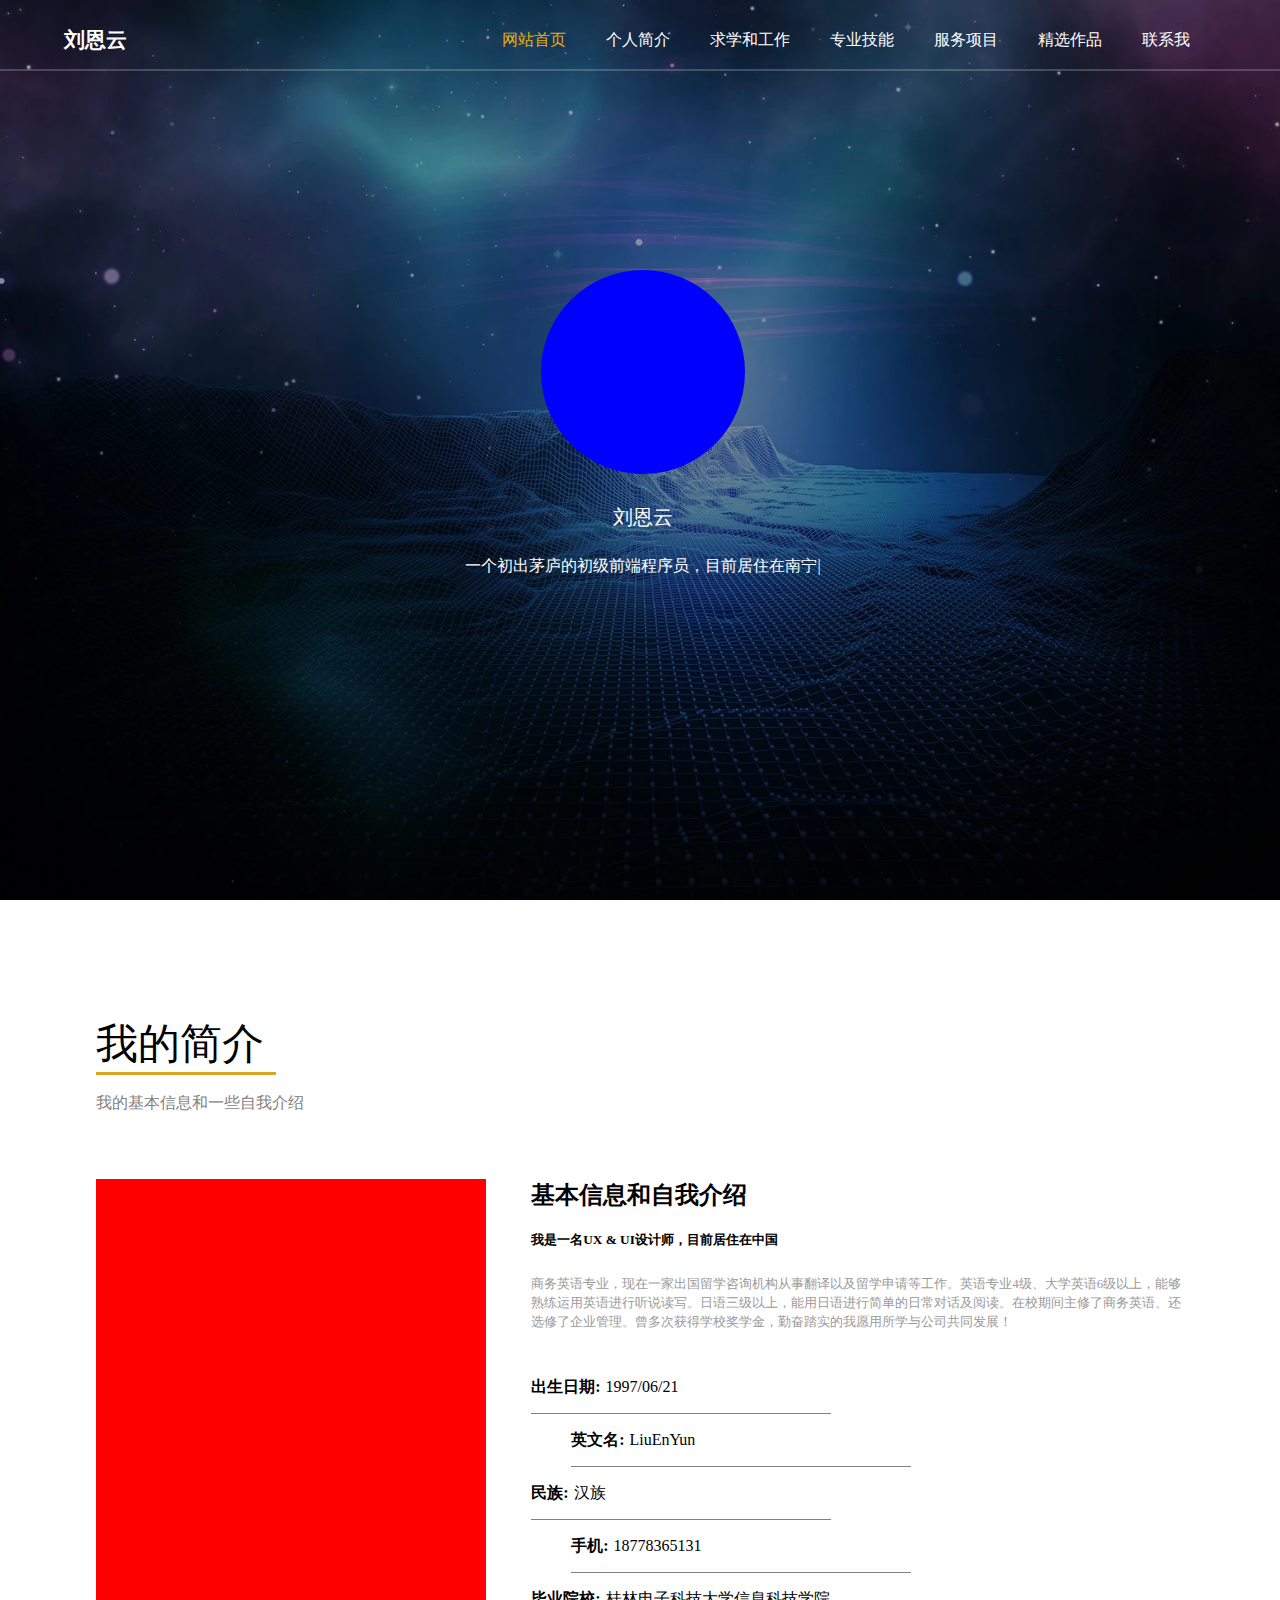
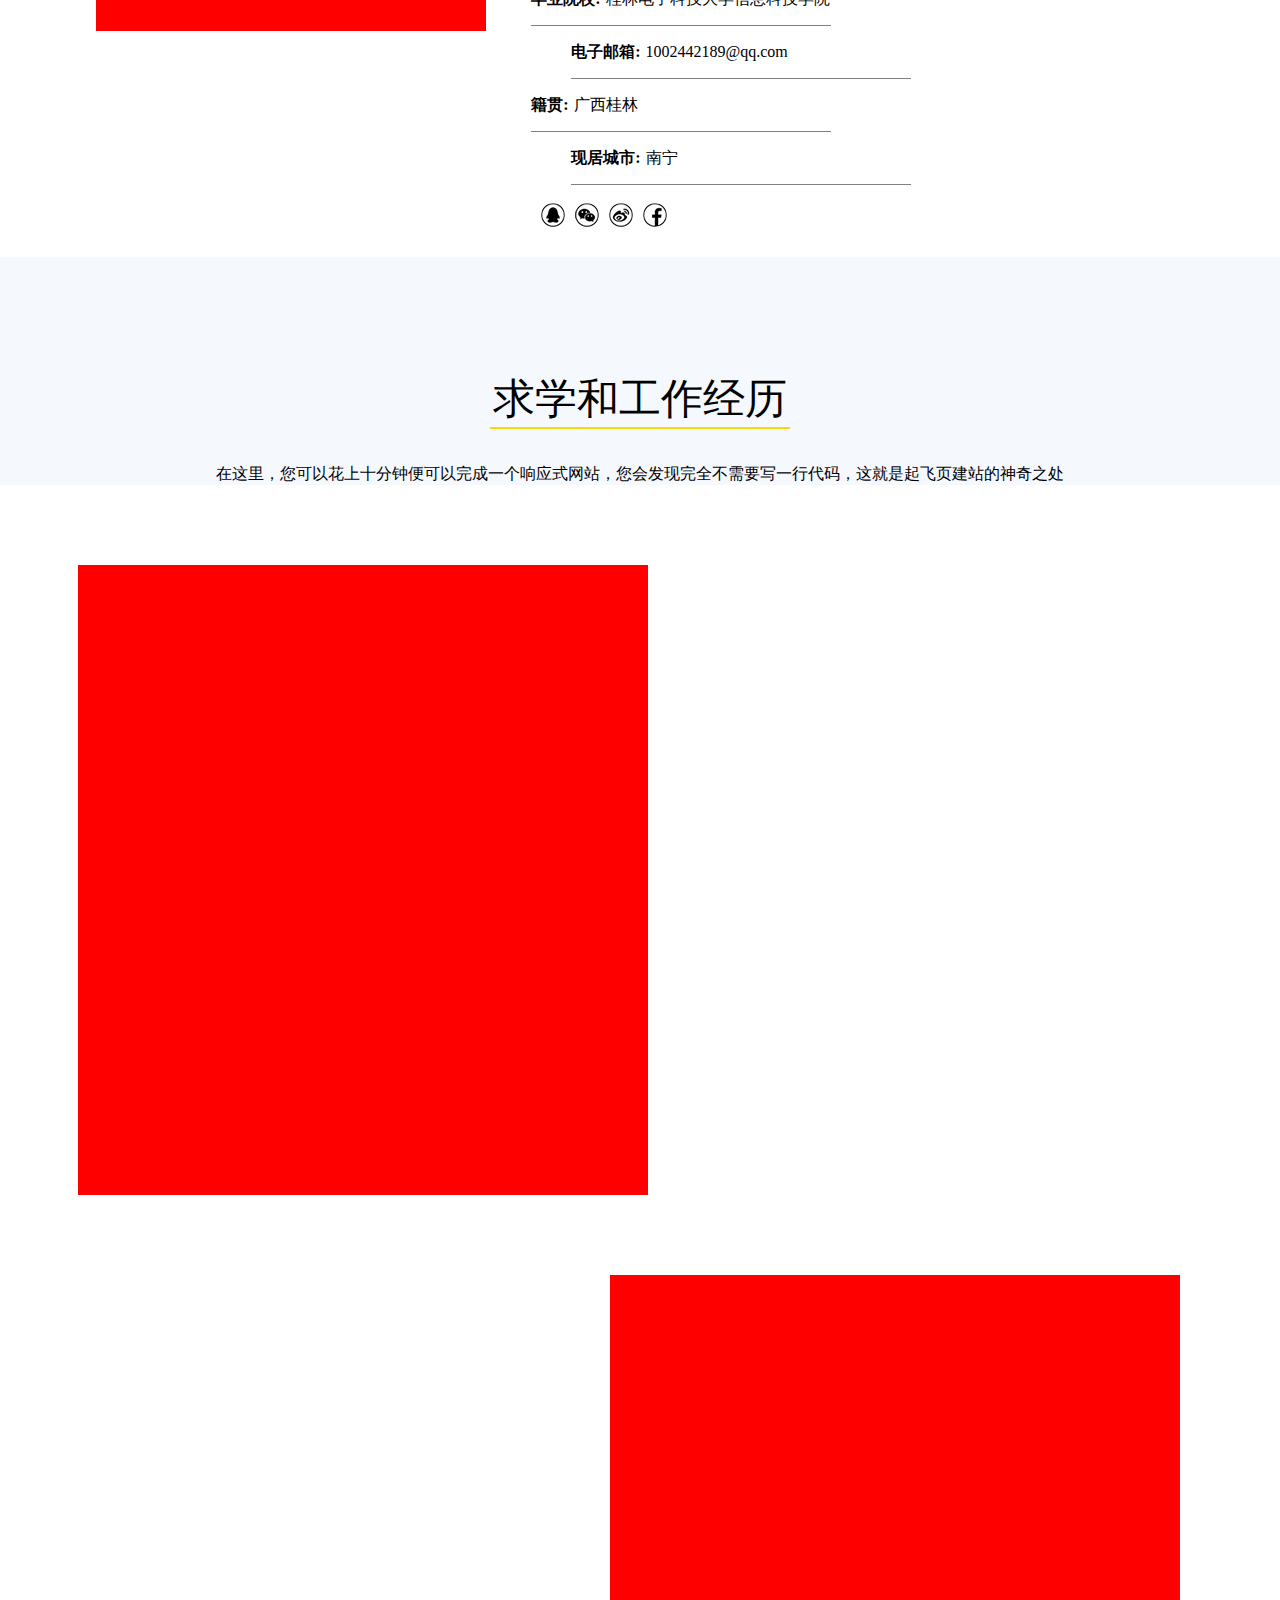
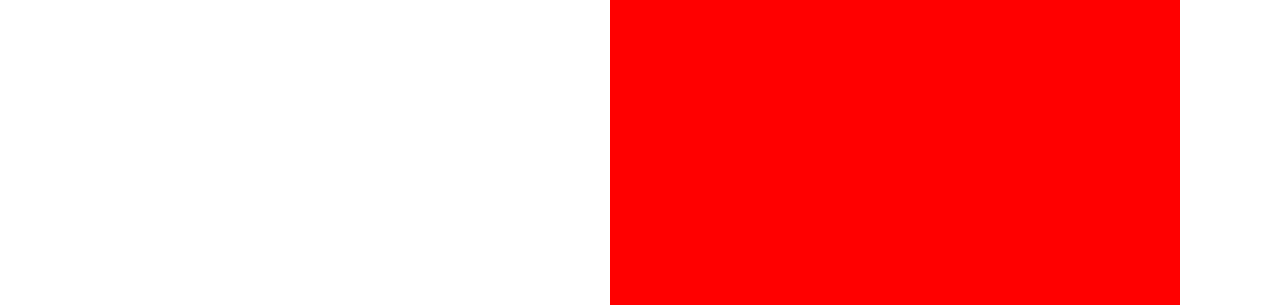
<file: index.html>
<!DOCTYPE html>
<html>
	<head>
<meta charset="utf-8" />
<title></title>
 <script src="js/jquery-3.4.1.js"></script>
 <style>
 	   *{
	padding: 0;
	margin: 0;
		}

  .head{
  	   width: 100%;
	    height:100vh;
		background:url(img/背景.webp)center top/cover;
	}
	h4{
		color: white;
		display: block;
		position: absolute;
		float: left;
		margin-left: 5%;
		font-size:21px;
		margin-top:26px;
		
	}
	.head ul{
		position: absolute;
		color: white;	
	     right: 7%;
	     margin-top: 30px;
	     display:block;   
	}
	.head ul li{
		cursor: pointer;
		display: inline-block;
		margin-left: 36px;
	}
	.head ul li:hover{
	color: #eab109;
	}
	.head ul li:first-child{
	 margin-left: 0px;
	color: #eab109;
	}
	.line{
		width: 100%;
		margin-top: 69px;
		height: 2px;
		background:rgba(255,255,255,0.2);
		position: absolute;
	}
	.tx{
		 color: white;
		 position: absolute;
		width: 390px;
		text-align: center;
		 top: 30%;
		 left: 35%;
	}
  .tx p:first-child{
  	 
  	height: 204px;
  	background: blue;
  	border-radius: 50%;
  	width: 204px;
  	margin: 0 auto;
  	margin-bottom: 30px;
  }
  .tx p:nth-child(2){
  		margin-bottom: 25px;
  		font-size: 20px;
  }
  .box2{
   padding-top: 116px;
  	width: 85%;
  	margin: 0 auto;
  }
   .zwjs p{
  	font-size: 42px;
  	width: 180px;
  	border-bottom: solid 3px goldenrod;
  	margin-bottom: 18px;
  }
   
  .zwjs span{
  	font-size: 16px;
  	display: block;
  	color:#828282;
  	margin-bottom: 65px;
  }
  .box2_ul{
  	width: 60%;
  	float: right;
  	display: block;
  	 
  }
  .box2_ul li{
  	display: block;
  }
   .box2_ul li:nth-child(3){
   margin-bottom: 30px;
  }
  .box2_ul li h5{
  	margin: 20px 0 25px 0;
  }
.box2_ul li span{
	  color: #9a9a9a;
	  font-size: 13px;
	   
}
  .box2 .zp{
  	float: left;
  	height: 452px;
  	width: 390px;
  	background: red;
  }
 
  .grxx li{
   display: inline-block;
   line-height: 52px;
   border-bottom: solid 1px gray;
      font-weight: 800;
   }  .grxx li b{
   margin-left: 5px;
   font-weight: 400;
   }
  
  
  .box2_ul .grxx li:nth-child(1){
   width:300px;
   height: 52px;
   
  }
  .box2_ul .grxx  li:nth-child(2){
  	margin-left: 40px;
   width:340px;
   height: 52px;
   margin-right: 0px;
  
  }
  .lxfs li{
  	width: 24px;
  	height: 24px;
  	float: left;
  	margin:18px 0 0 10px;
  	background: url(img/ia_100000018.png)-48px -72px;
  }
    .lxfs li:nth-child(2){
  	background: url(img/ia_100000018.png)0px -72px;
  }
   .lxfs li:nth-child(3){
  	background: url(img/ia_100000018.png)-24px -72px;
  }
    .lxfs li:nth-child(4){
  	background: url(img/ia_100000018.png)-96px -72px;
  }
  /* */
 .box3{
 	clear: both;
 	background: #f5f8fd;
 }
 .box3_head{
 	text-align: center;
 	padding-top: 114px;
 }
 .box3_head h2{
 	font-size: 42px;
 	font-weight: 400;
 	display: block;
 	width: 300px;
 	margin: 0 auto;
    border-bottom: solid 2px gold;
    margin-bottom: 35px;
 }
 .box3_left, .box3_right{
 	height: 630px;
 	width: 570px;
 	background: red;
 	margin-top: 80px;
 }
 .box3_left{
 	float: left;
 	margin-left: 78px;
 }
  .box3_right{
  	float: right;
 	height: 630px;
 	width: 570px;
 	background: red;
 	margin-right: 100px;
 }
 </style>	
	<script type="text/javascript">
	$(function(){
 
	})
	</script>
	</head>
	<body>
	<div class="head">
		<div class="line"></div>
	<h4>刘恩云</h4>
   <ul>
    <li>网站首页</li>
   	<li>个人简介</li>
   	<li>求学和工作</li>
   	<li>专业技能</li>
   	<li>服务项目</li>
   	<li>精选作品</li>
   	<li>联系我</li>
   </ul>
   <div class="tx">
   	<p></p>
   	<p>刘恩云</p>
   	<p>一个初出茅庐的初级前端程序员，目前居住在南宁|</p>
   </div>
	</div>
	<div class="box2">
	<div class="zwjs"><p>我的简介</p>
	<span>我的基本信息和一些自我介绍</span>
	</div>
	<div class="zp"></div>
	<ul class="box2_ul">
		<li><h2>基本信息和自我介绍</h2></li>
		<li><h5>我是一名UX & UI设计师，目前居住在中国</h5></li>
		<li><span>商务英语专业，现在一家出国留学咨询机构从事翻译以及留学申请等工作。英语专业4级、大学英语6级以上，能够熟练运用英语进行听说读写。日语三级以上，能用日语进行简单的日常对话及阅读。在校期间主修了商务英语、还选修了企业管理。曾多次获得学校奖学金，勤奋踏实的我愿用所学与公司共同发展！</span></li>
		<li><ul class="grxx"><li>出生日期:<b>1997/06/21</b></li><li>英文名:<b>LiuEnYun</b></li></ul></li>
		<li><ul class="grxx"><li>民族:<b>汉族</b></li><li>手机:<b>18778365131</b></li></ul></li>
		<li><ul class="grxx"><li>毕业院校:<b>桂林电子科技大学信息科技学院 </b></li><li>电子邮箱:<b>1002442189@qq.com</b></li></ul></li>
		<li><ul class="grxx"><li>籍贯:<b>广西桂林</b></li><li>现居城市:<b>南宁</b></li></ul></li>
		<li><ul class="lxfs"><li></li><li></li><li></li><li></li></ul></li>
	</ul>
	</div>
	 <div class="box3">
	 	<div class="box3_head">
	 	<h2>求学和工作经历</h2>
	 	<p>在这里，您可以花上十分钟便可以完成一个响应式网站，您会发现完全不需要写一行代码，这就是起飞页建站的神奇之处</p>
	 <div class="box3_left"></div>
	  <div class="box3_right"></div>
	 </div>
	 </div>
	</body>
</html>
</file>
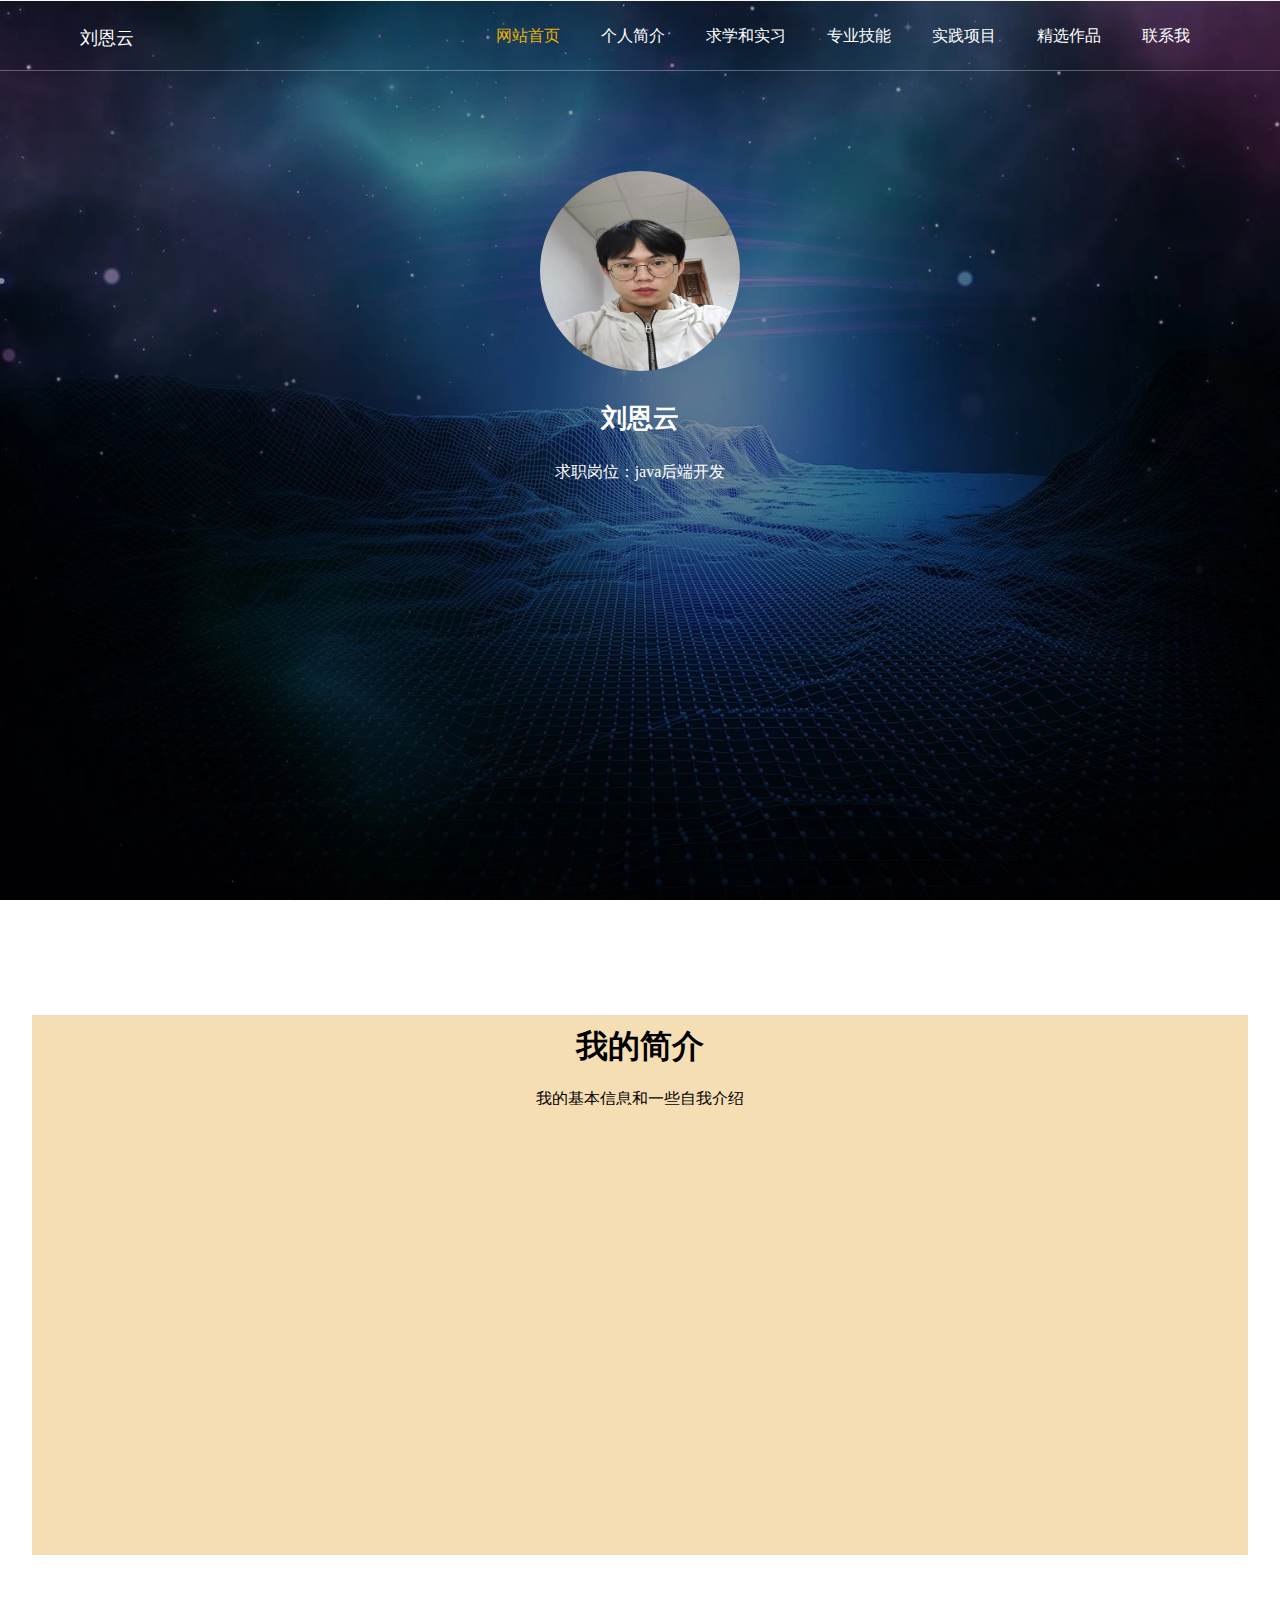
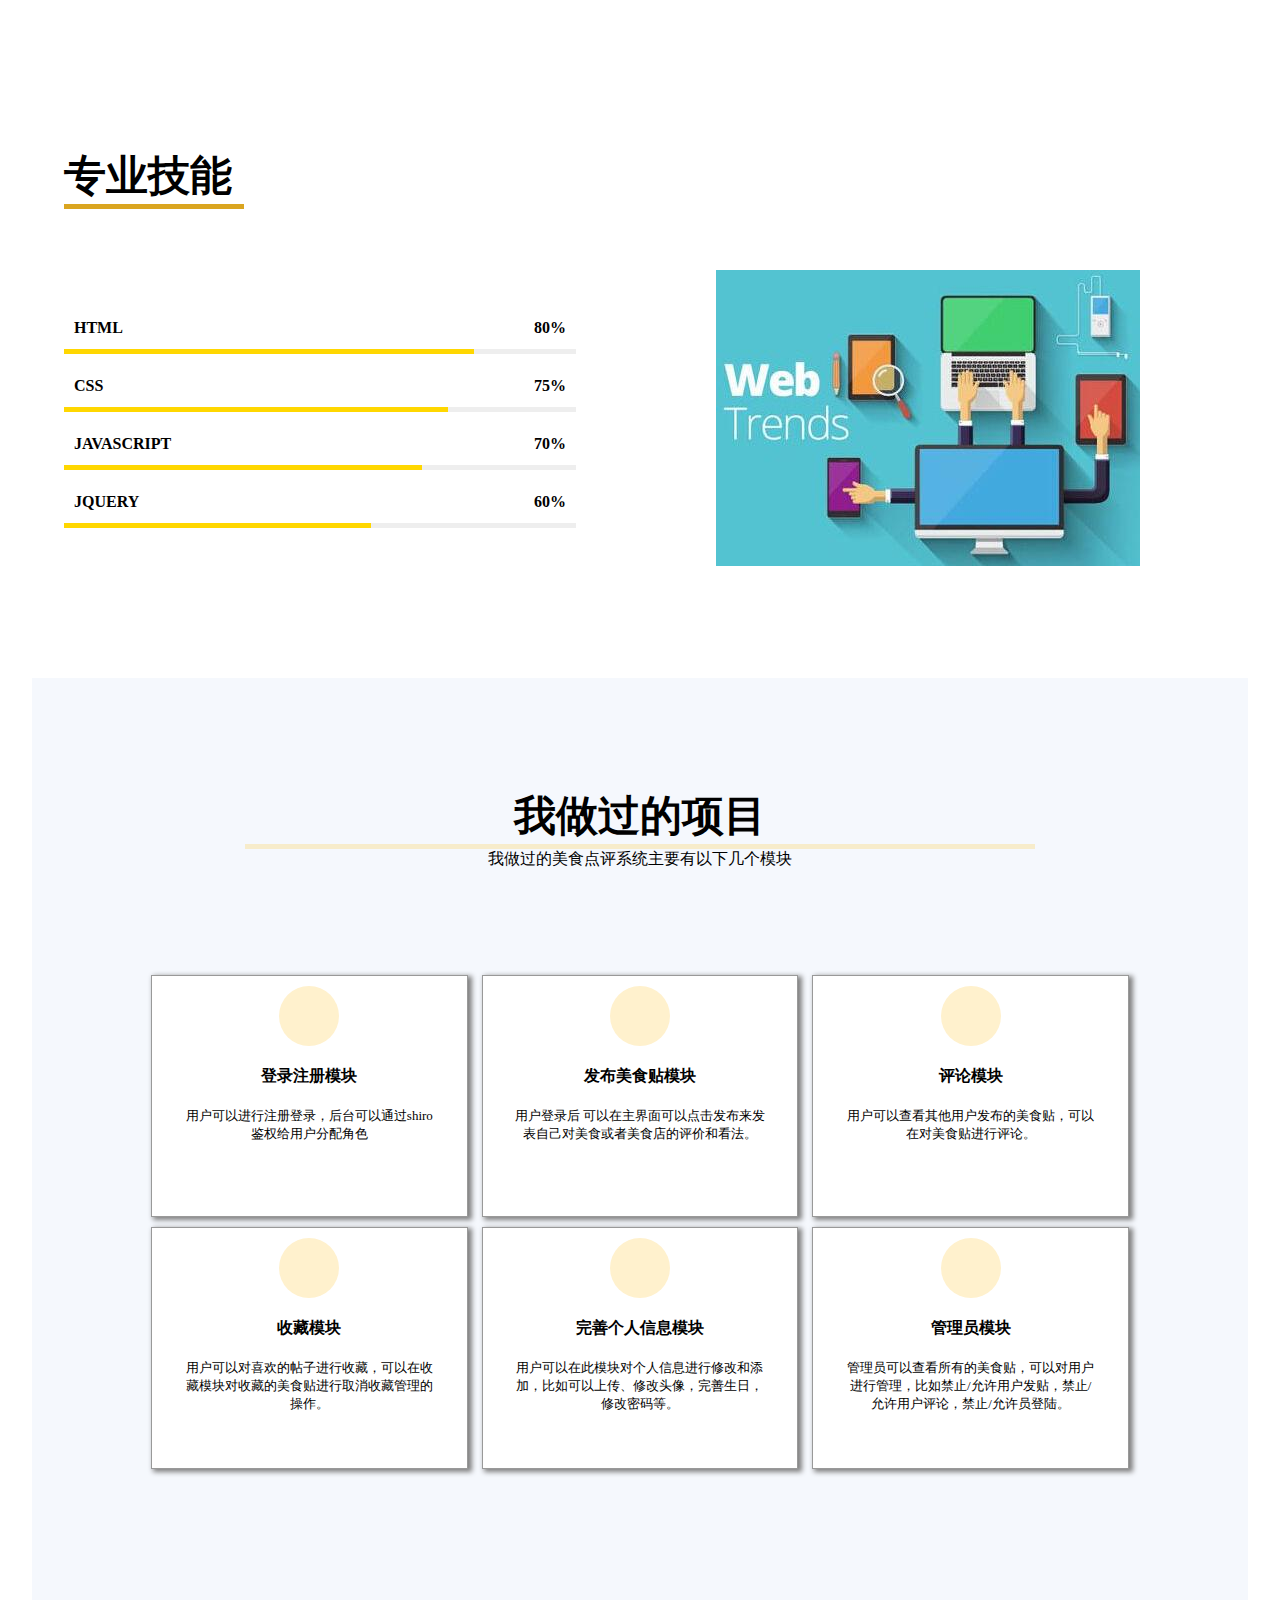
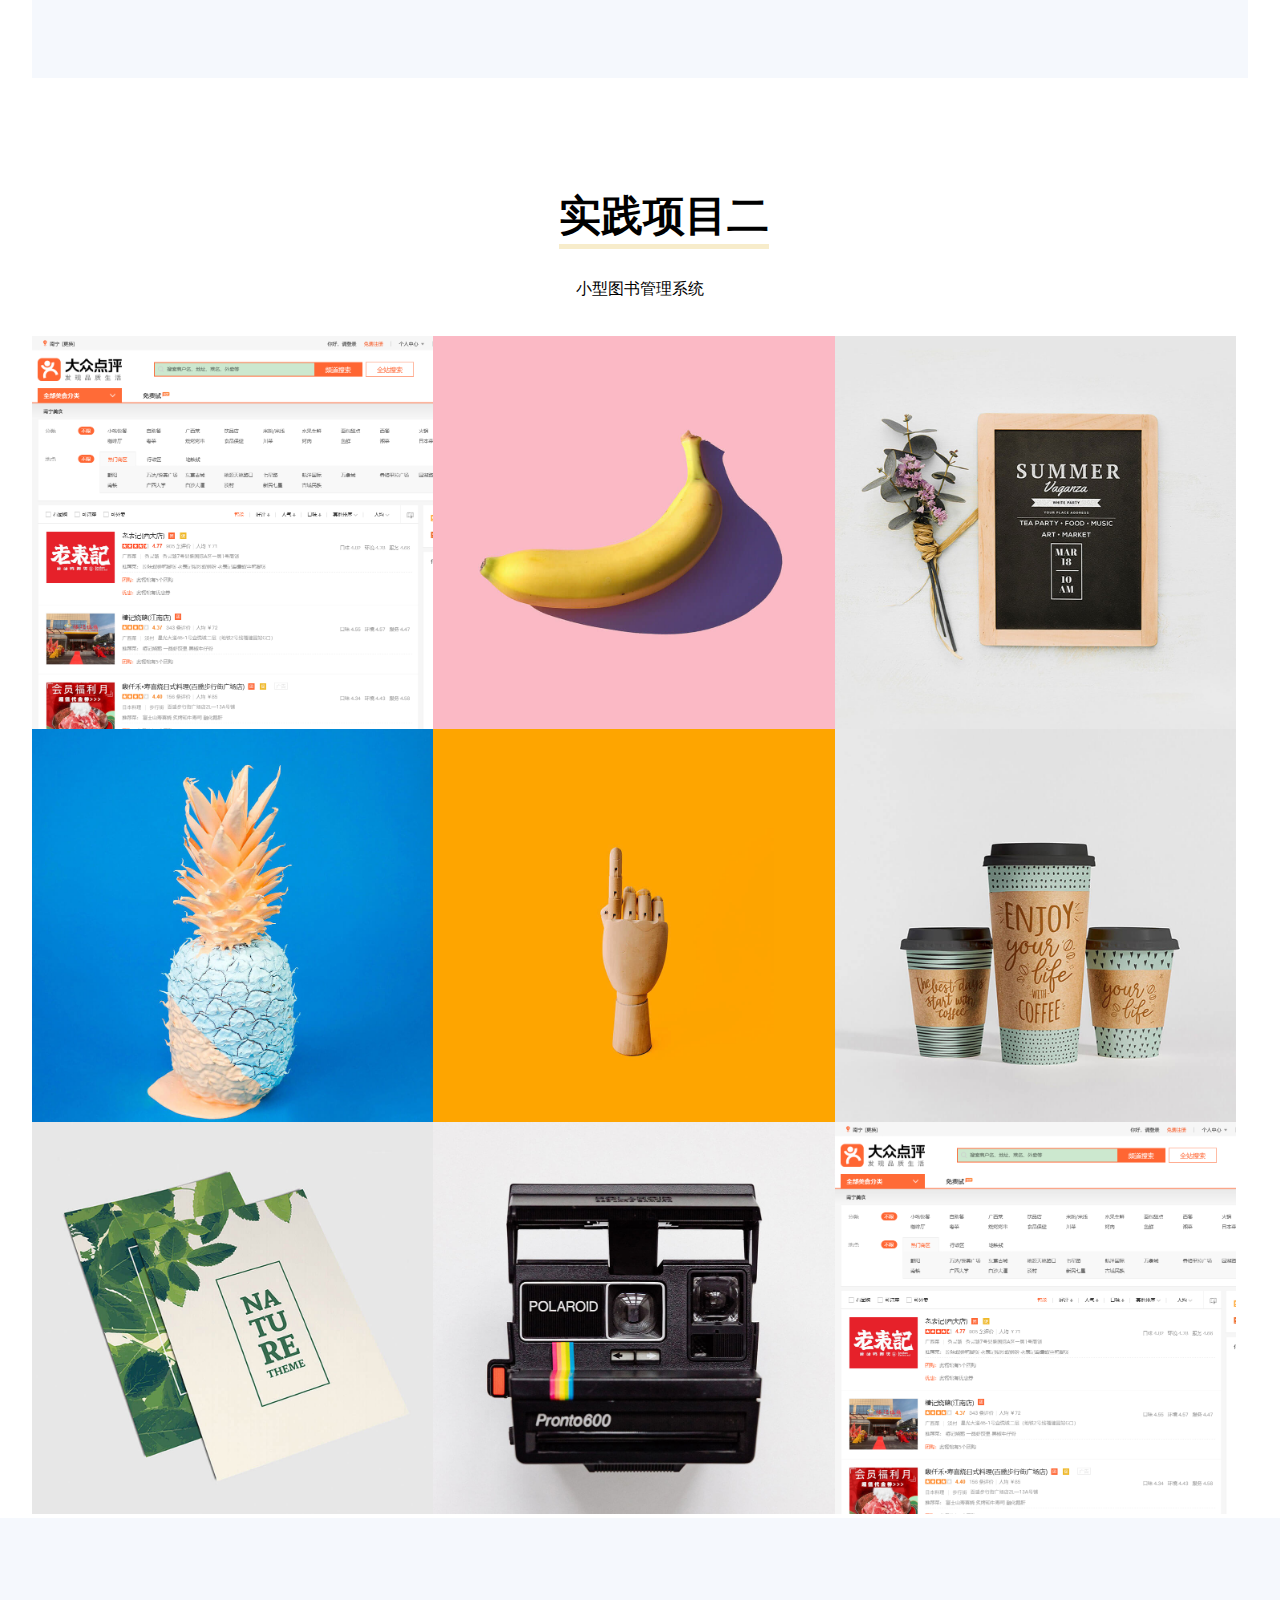
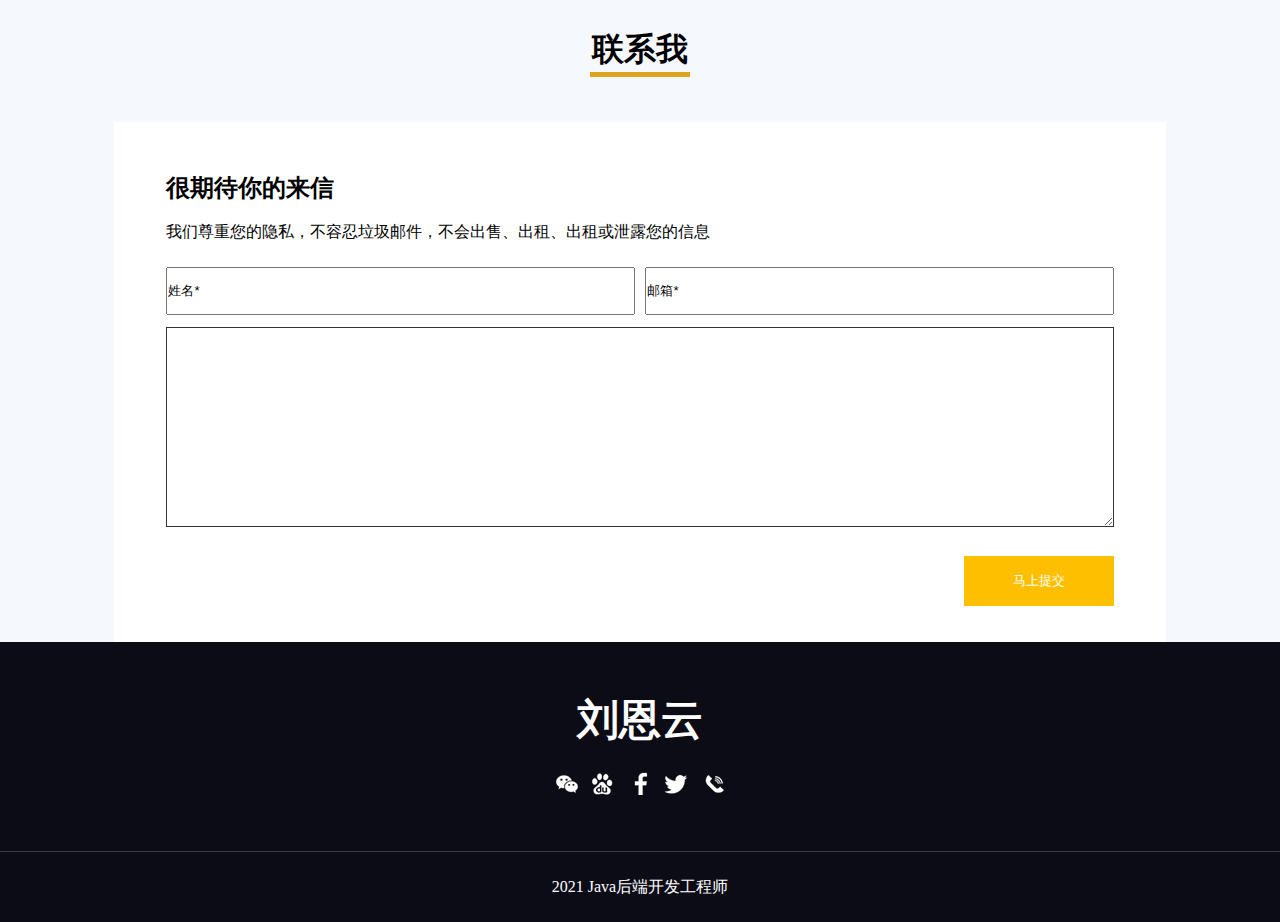
<file: resume.html>
<!DOCTYPE html>
<html>
	<head>
	<meta charset="UTF-8">
    <title></title>
    	<meta name="viewport" content="width=device-width, initial-scale=1.0, minimum-scale=1.0, maximum-scale=1.0, user-scalable=no">
    <link rel="stylesheet" href="css/个人简历.css" />
    <script type="text/javascript" src="js/jquery-3.4.1.js" ></script>
    <script type="text/javascript">
    $(function(){
    	//自适应小菜单
    	 $(".right_home").click(function(){ 
    	 	var block="block";
    	 	if($(".phone_menu").css("display")== block){
    	 	$(".phone_menu").css("display","none");	
    	 	}else {
    	 		$(".phone_menu").css("display","block");
    	 	}
    	 	
    	 })
      //点击菜单跳转到各个板块
      $(".menu").click(function(){
      
      	for(var i=0;i<$(".box1_menu>.menu").length;i++){
      	$(".box1_menu>.menu").eq(i).css("color","white"); 
      	}
       	$(this).css("color","#eab109");
      })
      //获取页面距离滚动条的相对偏移
       $(document).scroll(function(){
       	$(".phone_menu").css("display","none");	
        if($(window).scrollTop()>100){
        	$(".box1_head1").css("top","0px");
        }
          if($(window).scrollTop()<100){
        	$(".box1_head1").css("top","-70px");
        }
          if($(window).scrollTop()<200){
        	$(".return_top").css("display","none");
        }
            if($(window).scrollTop()>200){
        	$(".return_top").css("display","block");
        }
          })
         	//点击底部返回到顶部
          	 $(".return_top").click(function() {
          	 	 var size;
                var timer=setInterval(function(){
                	size= Math.floor(($(window).scrollTop())*0.6);
                	if(size<500)
                	size= Math.floor(($(window).scrollTop())*0.4);
                	console.log(size);
                 	$(window).scrollTop(size);
                 	if(size<=1){
                 		clearInterval(timer);
                 	}
                 },100)
              })
       
    	})
    
    </script>
	</head>
	<body>
		  <div class="box1_head1">
	   <div class="logo1">刘恩云</div>
	  
	    <ul class="box1_menu1">
                     <li class="menu"  menu1"><a href="#wzsy">网站首页 </a><div class="line"></div></li>
                     <li class="menu"  menu2"><a href="#wdjj">个人简介 </a><div class="line"></div></li>
                     <li class="menu"  menu3"><a href="#qxhgz">求学和实习</a><div class="line"></li>
                     <li class="menu"  menu4"><a href="#zyjn">专业技能</a><div class="line"></li> 
                	 <li class="menu"  menu5"><a href="#fwxm">实践项目</a><div class="line"></li>
                     <li class="menu"  menu6"><a href="#jxzp">精选作品</a><div class="line"></li>
   	                 <li class="menu"  menu7"><a href="#lxw">联系我</a><div class="line"></li>
                      </ul>
	 
	    </div>
		<!--头部-->
	  <div class="box1">
	   <div class="box1_head">
	   <div class="logo">刘恩云</div>
	    
	    <ul class="box1_menu">
                     <li class="menu"  menu1"><a href="#wzsy">网站首页 </a><div class="line"></div></li>
                     <li class="menu"  menu2"><a href="#wdjj">个人简介 </a><div class="line"></div></li>
                     <li class="menu"  menu3"><a href="#qxhgz">求学和实习</a><div class="line"></li>
                     <li class="menu"  menu4"><a href="#zyjn">专业技能</a><div class="line"></li> 
                	 <li class="menu"  menu5"><a href="#fwxm">实践项目</a><div class="line"></li>
                     <li class="menu"  menu6"><a href="#jxzp">精选作品</a><div class="line"></li>
   	                 <li class="menu"  menu7"><a href="#lxw">联系我</a><div class="line"></li>
                     </ul>
	    </div>
       <div class="box1_content">
       <div class="eclipse"><img src="img/headimg.jpg" class="headimg"></div>
       <div class="right_home"><div></div><div></div><div></div></div>
       	 <ul class="phone_menu">
                     <li class="menu"  menu1"><a href="#wzsy">网站首页 </a><div class="line"></div></li>
                     <li class="menu"  menu2"><a href="#wdjj">个人简介 </a><div class="line"></div></li>
                     <li class="menu"  menu3"><a href="#qxhgz">求学和实习</a><div class="line"></li>
                     <li class="menu"  menu4"><a href="#zyjn">专业技能</a><div class="line"></li> 
                	 <li class="menu"  menu5"><a href="#fwxm">实践项目</a><div class="line"></li>
                     <li class="menu"  menu6"><a href="#jxzp">精选作品</a><div class="line"></li>
   	                 <li class="menu"  menu7"><a href="#lxw">联系我</a><div class="line"></li>
                     </ul>
       <div class="logo2">刘恩云</div>
        <p>求职岗位：java后端开发</p>
       <div class="zwjs">一个稚嫩但又充满激情的初级程序员，目前居住在南宁</div>
      </div>
       </div>
    </div>
    <!--我的简介部分-->
    <div class="box2">
    <div class="box2_head">
    <div class="wodejianjie">
    <h1 id="wdjj">我的简介</h1>
    <p>我的基本信息和一些自我介绍</p>
    </div>
    </div>
    <div class="jbxx">
    <ul class="jbxx_list">
     	<li><span>软件工程专业，在深蓝软件公司有过一段实习经历，实习岗位是java开发工程师，能够熟练运用java进行项目开发。能使用html,css,javaScript,jQuery进行网页布局，。在校期间主修：软件工程，计算机组成原理，计算机网络，JavaEE，JavaSE，数据库，操作系统。曾获得学校校运会男子3000米第一名和第二名，勤奋踏实的我愿用所学与公司共同发展！</span></li>
		<li><ul class="grxx"><li>出生日期:<b>1997/08/05</b></li><li>英文名:<b>LiuEnYun</b></li></ul></li>
		<li><ul class="grxx"><li>民族:<b>汉族</b></li><li>手机:<b>18778365131</b></li></ul></li>
		<li><ul class="grxx"><li>毕业院校:<b>桂电信科 </b></li><li>电子邮箱:<b>1002442189@qq.com</b></li></ul></li>
		<li><ul class="grxx"><li>籍贯:<b>广西桂林</b></li><li>现居城市:<b>南宁</b></li></ul></li>
		<li><ul class="lxfs"><li></li><li></li><li></li><li></li></ul></li>    
    </ul>
    </div>
   </div>
    
    <div class="box3">
    <div class="box3_head">
    <span id="qxhgz">求学和实习经历</span> 
    <p>在这里，您可以花极少的时间来了解我的学习经历，您会发现我会写一些基础的功能模块。还会一些网页上的布局</p>
    </div>
    <div class="box3_left">
    <h3>学习经历</h3>
     <div class="box3_h3_line"></div>
    <ul class="box3_list">
    	<li>
    		<div class="t">2021</div> 
    	   <div class="xxjl"> <div class="list_eclipse"></div><div class="bline"></div><h6>JavaScript</h6><p>桂电信科</p><span>掌握AJAX的基本使用方法</span></div>
         </li>
         <li>
    		<div class="t">2020</div> 
    	   <div class="xxjl"> <div class="list_eclipse"></div><div class="bline"></div><h6>CSS3</h6><p>桂电信科</p><span>掌握JavaScript、JQuery的基本使用方法</span></div>
         </li>
         <li>
    		<div class="t">2019</div> 
    	   <div class="xxjl"> <div class="list_eclipse"></div><div class="bline"></div><h6>HTML5</h6><p>桂电信科</p><span>掌握html、CSS的基本使用方法</span></div>
         </li>  
    </ul>
    </div>
    <div class="box3_right">
             <h3>实习经历</h3>
             <div class="box3_h3_line"></div>
    <ul class="box3_list">
    	<li>
    		<div class="t">2021</div> 
    	   <div class="xxjl"> <div class="list_eclipse"></div><div class="bline"></div><h6>java后端</h6><p>深蓝</p><span>主要负责部分业务需求分析，对所分配功能模块进行详细设计、功能开发、单元测试、代码优化等工作</span></div>
         </li>
         <li>
    		<div class="t">2020</div> 
    	   <div class="xxjl"> <div class="list_eclipse"></div><div class="bline"></div><h6>Web前端</h6><p>深蓝</p><span>使用 HTML、CSS、JavaScript、jQuery等工具将产品UI设计稿实现成网站产品，兼容PC端、移动端网页，处理视觉和交互问题。</span></div>
         </li>
         <li>
    		<div class="t">2019</div> 
    	   <div class="xxjl"> <div class="list_eclipse"></div><div class="bline"></div><h6>实施工程师</h6><p>桂林奥普</p><span>主要负责需求的初步确认；把控项目进度；与客户沟通个性化需求；安装、调试、维护；现场软件应用培训； 协助项目验收；项目维护</span></div>
         </li>  
    </ul>
    </div>
    </div>
    <div class="box4">
    <div class="box4_left"><h2 id="zyjn">专业技能</h2><span></span>
    	     <ul class="box4_left_list">
    	     	<li><i>HTML</i><i>80%</i><div class="jdt1"><div class="jdt11"></div></div></li>
    	     	<li><i>CSS</i><i>75%</i><div class="jdt1"><div class="jdt12"></div></div></li>
    	   	    <li><i>JAVASCRIPT</i><i>70%</i><div class="jdt1"><div class="jdt13"></div></div></li>
    	   	    <li><i>JQUERY</i><i>60%</i><div class="jdt1"><div class="jdt14"></div></div></li>

    	     </ul>
    </div>
    <div class="box4_right">
    	
    </div>
    </div>
    <div class="box5">
    <div class="box5_head">
    <h1 id="fwxm">我做过的项目</h1>
    <p>我做过的美食点评系统主要有以下几个模块</p>
    </div>
   <ul class="box5_list">
   <li><div></div><h4>登录注册模块</h4><span> 用户可以进行注册登录，后台可以通过shiro鉴权给用户分配角色</span></li>
   <li><div></div><h4>发布美食贴模块</h4><span> 用户登录后 可以在主界面可以点击发布来发表自己对美食或者美食店的评价和看法。</span></li>
   <li><div></div><h4>评论模块</h4><span>用户可以查看其他用户发布的美食贴，可以在对美食贴进行评论。</span></li>
   <li><div></div><h4>收藏模块</h4><span>用户可以对喜欢的帖子进行收藏，可以在收藏模块对收藏的美食贴进行取消收藏管理的操作。</span></li>
   <li><div></div><h4>完善个人信息模块</h4><span>用户可以在此模块对个人信息进行修改和添加，比如可以上传、修改头像，完善生日，修改密码等。</span></li>
   <li><div></div><h4>管理员模块</h4><span>管理员可以查看所有的美食贴，可以对用户进行管理，比如禁止/允许用户发贴，禁止/允许用户评论，禁止/允许员登陆。</span></li>
   </ul>
    </div>
    <div class="box6">
    <div class="box6_head">
    <h1 id="jxzp">实践项目二</h1>
    <div class="line">小型图书管理系统</div>
    <p></p>
    </div>
    <ul class="box6_list">
    	<li><img src="img/1.png" ></li><li><img src="img/2.jpg"></li><li><img src="img/3.jpg"></li>
    	<li><img src="img/4.jpg"></li><li><img src="img/5.jpg"></li><li><img src="img/6.jpg"></li>
    	<li><img src="img/7.jpg"></li><li><img src="img/8.jpg"></li><li><img src="img/1.png"></li>	
    </ul>
    </div>
    <div class="box7">
    <div class=" box7_head">
    <h1 id="lxw">联系我</h1>
    <div class="line"></div>
    </div>
    <div class="box7_lianxi">
    <div class="box8">
    <h2>很期待你的来信</h2>
    <p>我们尊重您的隐私，不容忍垃圾邮件，不会出售、出租、出租或泄露您的信息</p>
    <input type="text" value="姓名*" id="name"/>
    <input type="text" value="邮箱*" id="email"/>
    <textarea value="内容"></textarea>
    <input type="button" value="马上提交" class="btn">
    </div>
    </div>
    </div>
    <div class="bottom">
    <h1>刘恩云</h1>
    <ul class="bottom_list"> 
    	<li></li><li></li>
    	<li></li><li></li>
    	 <li></li>
    </ul>
    <div class="bottom_line">
    <P> 2021 Java后端开发工程师</P>
    <div class="return_top"><a>^</a></div>
    </div>
    </div>
	</body>
</html>
</file>
<file: css/个人简历.css>
*{
	padding: 0;
	margin: 0;
}
li{
	list-style: none;
}
 .box1_head1{
 position: fixed;
 top: -70px;
 transition: all 1s;
 z-index: 99;
 }
 	.right_home{
	height: 30px;
	width: 30px;
	background: black;
	position:fixed;
	top: 20px;
	right: 35px;
	z-index: 100;
	cursor: pointer;
	display: none;
}
.phone_menu{
	display: none;
	position:fixed;
	top: 20px;
	right: 65px;
	background:black;
	width: 200px;
	z-index: 100;
}
.phone_menu li{
	margin: 10px;
	border: solid 1px;
	cursor: pointer;
}
   .right_home div{
   	height: 2px;
   	width: 20px; 
   	margin: 5px;
   	background: white;
   }
.box1{
	background: url(../img/背景.webp)center top/cover;
	width: 100%;
	height: 100vh;
	color: white;
	position: relative;
}
.box1_head{
	height: 70px;
	width: 100%;
	border-bottom: solid 1px rgba(255,255,255,0.3);
}
.box1_head1{
	height: 70px;
	width: 100%;
	background: whitesmoke;
	
	border-bottom: solid 1px rgba(255,255,255,0.3);
}
.logo{
	font-size: 18px;
	position: absolute;
	margin-top: 26px;
	margin-left: 80px;
}
 .logo1{
	font-size: 18px;
	position: absolute;
	margin-top: 26px;
	margin-left: 80px;
}
.box1_menu{
	float: right;
	margin-right: 7%;
	margin-top: 26px;
}
.box1_menu1{
	float: right;
	width:740px;
	margin-right: 7%;
	
}
 .box1_menu1 li{
	display: inline-block; 
	margin-top: 26px;
	margin-left: 37px;
}
 .box1_menu1 li:nth-child(1) a{
 	margin-left: 0px;
 	color: #eab109;
 }
.box1_menu1 li a{
	color: black;
}
.menu a{
	color: white;
	text-decoration: none;
} 
  .menu a{
	color: white;
	text-decoration: none;
}
.menu a:hover{
	 cursor: pointer;
	 color: #eab109;
}
.box1_menu li{
	display: inline-block;
	margin-left: 37px;
}
 
.box1_menu .line{
	height: 1px;
	width: 0%;
	margin: 3px auto 0;
	transition: all 0.5s; 
}

.box1_menu :hover .line{
	width: 100%;
}
.box1_menu li:first-child a{
	 	margin-left:0px;
	 	color: #eab109;
}
.box1_content{
	width: 80%;
	margin: 100px auto;
	text-align: center;
}
.box1_content p{
	margin-bottom: 10px;
}
.eclipse{
	height: 200px;
	width: 200px;
	border-radius: 50%;
	margin: 0 auto;
}
.headimg{
	width: 100%;
	height: 100%;
	border-radius: 50%;
	position: relative;
	left: 0;
	top: 0;
 
}
.logo2{
	font-size:26px;
	margin: 30px 0 26px 0;
	font-weight:600;
}
.zwjs{
	 height: 20px;
	 width: 0%;
	margin: 0 auto;
	overflow: hidden;
	animation: zwjs 3s forwards;
}
@keyframes zwjs{
	0%{
		width: 0%;
	}100%{
		width: 100%;
	}
}
.box2{
	width: 95%;
	height: 540px;
	margin: 115px auto  93px;
	position: relative;
	background: wheat;
}
.box2_head{
	height:90px;
	width: 250px;
	overflow: hidden;
	margin: 0 auto;
}
.box2_head div{
	top: 90px;
	animation: wdjj 1s forwards;
	text-align: center;
}

 
@keyframes wdjj{
	from{top: 90px;}
	to{top: 0px;}
}
.box2_head div h1{ 
	 margin-top: 10px;
	margin-bottom: 20px;
}
 
.box2_zp{
	height:440px;
	width: 40%;
	max-width: 390px;
	float: left;
	position: relative;
	top: 154px;
	left: 0;
}

.box2 .jbxx {
    height: 446px;
    width: 90%;
    position: absolute;
    right: 3%;
    top: 120px;
    overflow: hidden;
}
/*基本信息*/
.jbxx_list {
	list-style: none;
	position: absolute;
	top: 446px;
	animation: jbxx_list 1s forwards;
}
.jbxx_list span{
	width: 90%;
	display: block;
}
@keyframes jbxx_list {
	from{top: 446px;}
	to{top: 0px;}
}
.jbxx_list li:nth-child(2) h5{
	margin-top: 18px;
	margin-bottom: 24px;
}
.jbxx_list li:nth-child(3) span{
	 font-size: 13px;
	 display: block;
	 margin-bottom: 45px;
}
/*基本信息下的 个人信息*/
 .grxx li{
    display: inline-block;
    line-height: 52px;
    border-bottom: solid 1px gray;
    font-weight: 800;
    margin-left: 50px;
   } 
   .grxx li b{
   margin-left: 5px;
   font-weight: 400;
   }
   .grxx li:nth-child(1){
   width:40%;
   height: 52px;
   float: left;
  }
  .grxx li:nth-child(2){
   
   width:40%;
   height: 52px;
  }
 .lxfs{
 	display: block;
 	float: left;
 	margin-left: 0;
 }
 .lxfs li{
   
  	height: 24px;
  	float: left;
  	margin:18px 0 0 10px;
  }
  .lxfs li:first-child{
  		background: url(../img/ia_100000018.png)-48px -72px;
  }
    .lxfs li:nth-child(2){
  	background: url(../img/ia_100000018.png)0px -72px;
  }
   .lxfs li:nth-child(3){
  	background: url(../img/ia_100000018.png)-24px -72px;
  }
    .lxfs li:nth-child(4){
  	background: url(../img/ia_100000018.png)-96px -72px;
  }
  
/*求学和工作经历*/
.box3{
	clear: both;
	width: 100%;
    height: 1000px;
	text-align: center;
	background: #f5f8fd;
	position:relative;
	text-align: center;
	padding-bottom: 30px;
	display: none;
}
 .box3_head{
 top:132px;
 width: 90%;
 left: 17.8%;
 margin: 0px auto 0;
 padding-top: 30px;
} 
.box3_head span{
	display: block;
	font-size: 42px;
	margin-bottom: 30px;
}
.box3_left{
	height: 680px;
	width:40%;
	left: 5%;
	position: absolute;
	top: 290px;
	background: white;
}

.box3_left h3{
	 display: block;
	position: absolute;
	left: 0;
	 width: 80px;
	 padding-bottom: 5px;
	 border-bottom: solid 3px gold;
}
.box3_list{
	position: absolute;
	top: 60px;
	width: 100%;
	left: 0;
	height: 570px;
    
	
}
.box3_list li{
	     height:180px;
	     border-bottom: solid 1px rgba(0,0,0,0.1);
		 width:100%;
		 margin: 10px auto;	
}
.box3_list li:last-child{
	 border-bottom:none;
}
 .box3_list .list_eclipse{
 	height: 10px;
 	width: 10px;
 	border: solid 2px gray;
 	background: goldenrod;
 	border-radius: 50%; 
 	 clear: both;
 	 position: absolute;
 	 top:0px;
 	 left:-20px;
 	 
 }
.t{
	 float: left;
	 position: absolute;
	 left: 30px;
	 color: #EAB109;
	 }
  .xxjl{
 	 position: relative;
 	height: 138px;
 	width: 78%;
 	float: right;
 	text-align: left;
 	left:30px;
 
 }
 .xxjl h6{
 	font-size: 20px;
 }
  .xxjl p{
 	 margin: 5px 0 30px 0;
 }
  .xxjl span{
 	font-size: 14px;
 	color: #828282;
 	width: 80%;
 	display: block;
 }
 .bline{
 	width: 1px;
 	height: 100px;
 	background: rgba(0,0,0,0.2);
 	position: absolute;
   left: -14px;
   top:12px;
   
 }
 .box3_right{
	height: 680px;
	width:40%;
	background:white;
	 right:5%;
	position: absolute;
	top: 290px;
	
}
.box3_right h3{
	 display: block;
	position: absolute;
	left: 0;
	 width: 80px;
	 padding-bottom: 5px;
	 border-bottom: solid 3px gold;
}

/*盒子四*/
.box4{
 
	 position: relative;
	width: 100%;
	height:530px;
	 padding-top: 100px;
}
.box4_left{
	width: 40%;
	height: 500px;
	position: absolute;
	left: 5%;
}
.box4_left h2{
	font-size: 42px;
	width:180px;
	display: block;
	border-bottom: solid 5px goldenrod;
	margin-bottom: 30px;
}
.box4_right{
	width:45%;
	height:540px;
	background: blue;
	position: absolute;
	right: 5%;
	background: url(../img/web前端.jpg)no-repeat center center  ;
}

.box4_left_list {
	position: relative;
}
 .box4_left_list li{
 	clear: both;
 	display: block;
 	background: white;
    position: relative;
 }
 .box4_left_list li:nth-child(1){
    top: 40px;
 }
 .box4_left_list li:nth-child(1){
    top: 80px;
 }
  .box4_left_list li:nth-child(2){
    top: 120px;
 }
  .box4_left_list li:nth-child(3){
    top: 160px;
 }
  .box4_left_list li:nth-child(4){
    top: 200px;
 }
 .box4_left_list li i{
 	font-style: normal;
    font-family: "微软雅黑";
 	display: block;
 	background: white;
 	font-weight: 600;
 	}
 .box4_left_list li i:nth-child(1){
 	float: left;
 	margin-left: 10px;
 }
  .box4_left_list li i:nth-child(2){
 	float:right;
 	margin-right: 10px;
 }
  
 .jdt1{
 	height: 5px;
 	width: 100%;
 	background:#eeeeee;
 	position: absolute;
 	top: 30px;
 }
  .jdt11,.jdt12,.jdt13,.jdt14{
 	height:5px;
 	width:80%;
 	background:gold;
 	position: absolute;
 }
    .jdt12{
 	width:75%;
 }
 .jdt13{
 	width:70%;
 }  
  .jdt14{
 	width:60%;
 }
 
.box5{
	background: #f5f8fd;
	text-align: center;
	position: relative;
	height: 1000px;
	width: 95%;
	margin: 0 auto;
}
.box5_head{
	padding-top: 110px;
	margin: 0 auto;
	width: 65%;
	 
}
.box5_head h1{
	margin-bottom: 30px;
	border-bottom:solid 5px #f7eccb;
	font-size: 42px;
	margin:0 auto;
}
.box5_list{
	box-sizing: border-box;
	width: 83.7%;
	margin: 0 auto;
	height: 600px;
}
.box5_list li{
	display: inline-block;
	 position: relative;
	margin: 10px auto 0px;
	width: 30.9%;
	border: solid 1px #999;
	margin-right: 1%;
	box-shadow:3px 2px 5px 1px #808080;
	background: white;
    height:240px;
}
.box5_list li:last-child,.box5_list li:nth-child(3){
	margin-right: 0;
	}
.box5_list li div{
	 height: 60px;
	 width: 60px;
	 border-radius: 50%;
	 background: #fff1cd;
	 margin: 10px auto;
}
.box5_list li h4{
	 margin:20px auto ;
}
.box5_list li span{
	width: 80%;
	display: block;
	margin: 0 auto 20px;
	font-size: 13px;
  
}
.box5_head p{
	margin-bottom: 95px;
}
.box6{
	padding-top: 110px;
	width: 95%;
	margin: 0 auto;
}
.box6_head{
	 text-align: center;
	 width: 51.85%;
	 margin: 0 auto 40px;
	 
}
.box6_head  h1{
	margin-bottom: 30px;
	border-bottom:solid 5px #f7eccb;
	width: 210px;
	font-size: 42px;
	margin-left:37.14%;
}
.box6_list{
	width: 100%;
	margin: 0 auto;
}
.box6_list li{
	display: inline-block;
	width: 33%;
	 
	margin: -4px auto;
}
  .box6_list li img{
	width: 100%;
	height:100%;
} 
.box7{
	background: #f5f8fd;

}
.box7_head{
	padding-top: 110px;
	text-align: center;
}
.box7_head .line{ 
	height: 5px;
	width: 100px;
	margin: 0 auto;
	background: #DAA520;
	margin-bottom: 45px;
}
.box7_lianxi{
	width: 82.22%;
	margin: 0 auto;
	background: white;
}
.box7_lianxi h2{
	padding-top: 50px;
	 margin-bottom: 18px;
}
.box8{
	width: 90%;
	margin: 0 auto;
	height: 520px;
}
.box8 p{
	margin-bottom: 24px;
}
#email, #name{
width: 49%;	
 height: 44px;
 line-height: 44px;
outline: medium;
}
#email {
float: right;
}
.box8 textarea{
	width: 100%;
	outline: medium;
	margin-top: 12px;
	border: solid 1px #333;
	box-sizing: border-box;
	height: 200px;
}
.box8 .btn{
	height: 50px;
	width: 150px;
	border: none;
	color: white;
	float: right;
	margin-top: 25px;
	background:#febf01;
}
.bottom  {
	background: #0c0c17;
	text-align: center;
	color: white;
	
}
.bottom h1{
	font-size: 42px;
	color: white;
	padding-top: 50px;
	margin-bottom: 24px;
	
}
.bottom_list{
	text-align: center;
}
.bottom_list li{
	 height: 23px;
	 width: 23px;
	 display: inline-block;
	 background: url(../img/ia_100000018.png)0 -144px;
	 margin-right: 12px;
	 margin-bottom: 52px;
}
.bottom_list li:nth-child(2){
	 
	 background: url(../img/ia_100000018.png)-72px -144px;
}
.bottom_list li:nth-child(3){
	 
	 background: url(../img/ia_100000018.png)-96px -144px;
}
.bottom_list li:nth-child(4){
	 
	 background: url(../img/ia_100000018.png)-192px -144px;
}
.bottom_list li:nth-child(5){
	 margin-right: 0;
	 background: url(../img/ia_100000018.png)-504px -144px;
}
.bottom_line{
	position: relative;
	background: #0c0c17;
	width: 100%;
	height: 70px;
	border-top: solid 1px rgba(255,255,255,0.2);
}
.bottom_line {
	line-height: 70px;
}
.return_top{
	position: fixed;
	right: 20px;
	width: 30px;
	height:30px;
	bottom: 20px;
	right: 30px;
	cursor: pointer;
	line-height: 30px;
	background: black;
	z-index: 100;
	font-size: 20px;
	display: none;
}
.return_top a{
	text-decoration: none;
	color: white;
}

/*自适应*/
@media screen and (max-width:768px) {
	.box1{
	width: 90%;
	margin: 0 auto;
}
.box1_head1{
	display: none;
}
.box1_head{
	display: none;
}
.box1_content{
	 
	margin: 0 auto;
	padding-top: 130px;
	}
.right_home{
	display: block;
}
.box2 .jbxx{
 float: left;
 margin-left: 0;
 position:absolute;
 left:0;
 top: 1000px;
}
.box2_head div h1{
	font-size: 30px;
}
.box2{
	background: white;
	height:700px;
	position: relative;
}
.box2_zp{
	width: 100%;
	max-width: 100%;
	 text-align: center;
	 height: 600px;
}
.box2_zp .img1{
	width: 55%;
    height: 55%;
}
 
  .box2 .jbxx {
    height: 620px;
    width: 100%;
    top: 118px;
}
.box2_head div h1 {
    margin-bottom: 10px;
}
 .grxx li{
  	width: 100%;
  	margin-left: 0;
  }
  .grxx li:nth-child(1){
  	width: 100%;
  }
    .grxx li:nth-child(2){
  	width: 100%;
  }
  .box3_head  {
    	text-align: center;
    	display: block;
    	font-size: 32px;
    	left: 0;
    	width:90%;
    }
      .xxjl span {
    font-size: 12px;
}

    .box3_head p{
    	font-size: 12px;
    }
  .box3{
  	height: 1600px;
  }
   .box3_left{
  	top: 170px;
  }
  .box3_head span{
  	font-size: 30px;
  }
  .box3_right{
  
  	top: 790px;
  margin:50px auto;
  right: 120px;
  }
 .box3_right h3,.box3_left h3{
 
 background: #f5f8fd;
 width: 100%;
 text-align: left;
padding-bottom: 30px;
border-bottom: none;
  }
  .box3_left,.box3_right{
  	width: 80%;
  	left: 10%;
  	}
 .box3_right .box3_h3_line,.box3_left  .box3_h3_line{
  	height:3px;
  	 background: gold;
  	width:80px;
  	position: absolute;
  	top:30px;
  }
  .box4{
  	height:670px;
  	padding-top: 25px;
  }
  .box4_left h2 {
    margin-bottom: -40px;
    font-size: 30px;
    width: 120px;
}
 .box4_left{
 	width: 90%;
 }

   .box4_right{
 	width: 90%;
 	top: 250px;
 }
 .box4_right .img1{
 	width: 100%;
 }
 .box5{
 	height: 1700px;
 }
 .box5_head{
 	padding-top: 25px;
 }
 .box5_head p {
   
    margin-bottom: 20px;
}
 .box5_head h1 {
    border-bottom: solid 5px #f7eccb;
    margin-bottom: 30px;
    font-size: 30px;
    margin:0 auto;
   
}
.box5_list li{
	width: 100%;
	height: 230px;
	margin-bottom: 10px;
}
 .box6 {
    padding-top:40px;
   
} 
.box6 .jxzp{
	font-size: 30px;
}
.box6_head{
	width: 90%;
}
.box6_head h1 {
    margin-bottom: 20px;
    font-size: 30px;
}
.box6_list li {
 
}
.box6_list img{
	width: 100%;
	height: 100%;
}
 .box6_list li{
	display: inline-block;
	width: 33.3333%;
	height: 100%;
	margin: -4px auto;
} 	
 .box6_list li img{
	width: 100%;
	height:100%;
} 
.box6_head h1 {
    margin-bottom: 30px;
    font-size: 30px;
    margin: 10px auto;
     }
     
.box7_head{
 
	padding-top: 22px;
}
.box7_head h1{
 font-size: 25px;
}
.box7_head .line {
    margin-bottom: 25px;
}
.box8 h2{
	padding-top: 20px;
}
  #email, #name {
    width: 100%;
    height: 44px;
    margin-bottom: 10px;
}
.box7{
	height:675px;
}
 .box8{
 	height: 570px;
 }	
 .bottom h1{
 	font-size: 30px;
 }
  	
  	
  	
  	
  	
  	
  	
  	
  	
  	}
</file>
